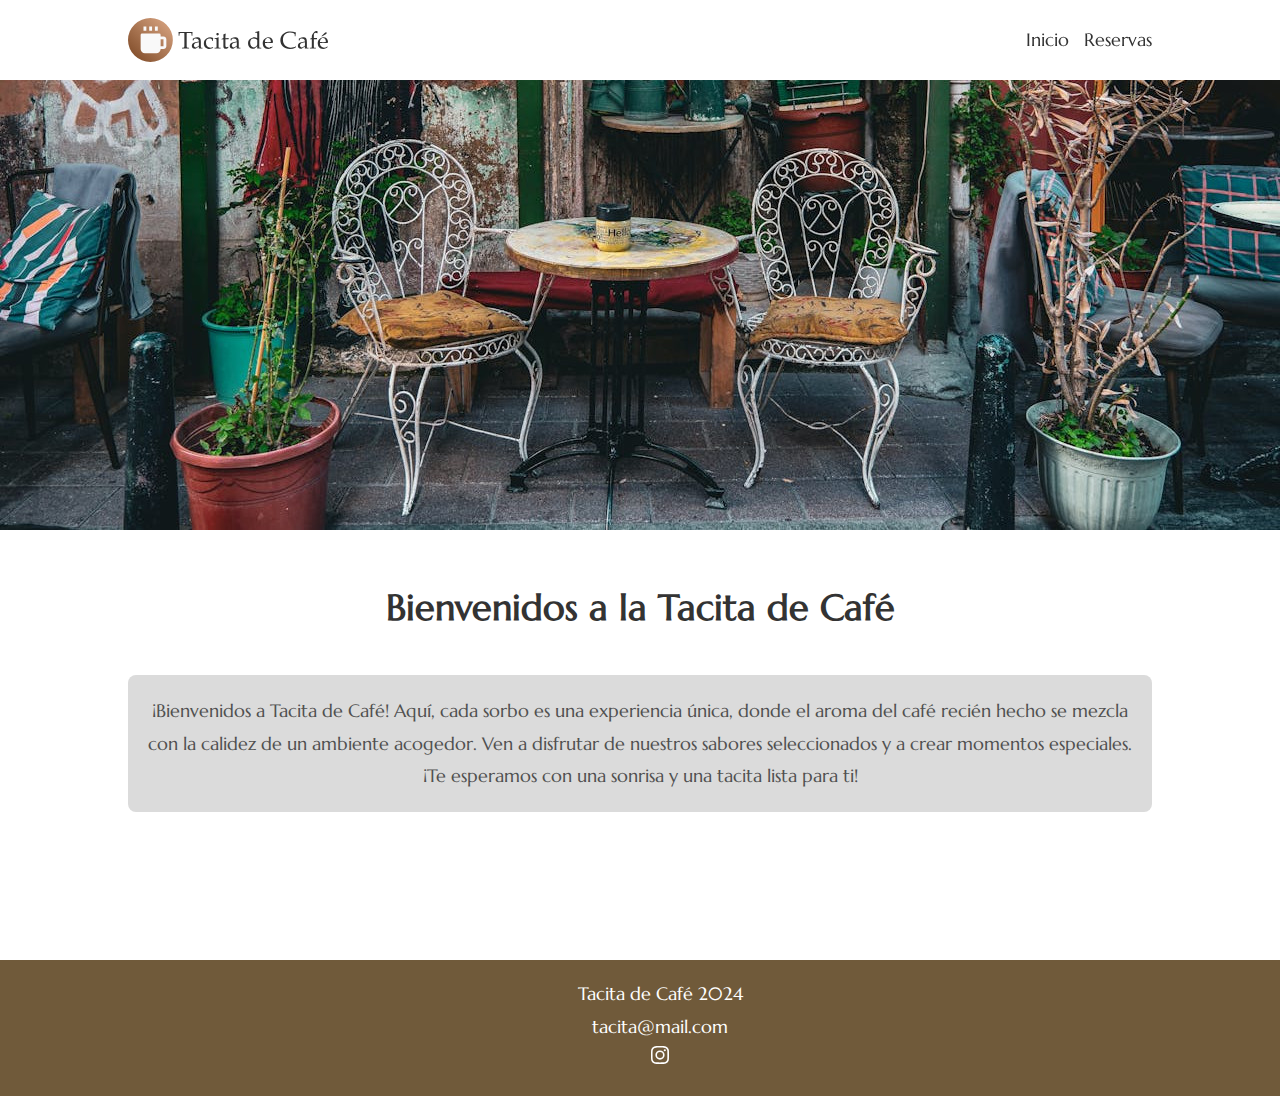
<file: index.html>
<!DOCTYPE html>
<html lang="es">
    <head>
        <meta charset="UTF-8">
        <meta name="viewport" content="width=device-width, initial-scale=1.0">
        <link rel="shortcut icon" href="recursos/imagenes/favicon.svg"
            type="image/x-icon">
        <title>AW1</title>

        <link rel="stylesheet" href="./recursos/css/index.css">
        <link rel="shortcut icon" href="./recursos/imagenes/favicon.svg" type="image/x-icon">
    </head>
    <body>
        <header class="cabecera-principal">
            <a href="./">
                <img src="recursos/imagenes/logo-cafe.svg" alt="Logo La Tacita">
            </a>
            <nav>
                <a href="index.html">Inicio</a>
                <a href="reservas.html">Reservas</a>
            </nav>
        </header>
        <main class="contenido-principal">
            <img src="./recursos/imagenes/mesas.jpg" class="imagen-principal" alt="Mesas en Tacita de Cafe">
            <section class="seccion-index">
                <h1>Bienvenidos a la Tacita de Café</h1>
                <p>
                    ¡Bienvenidos a Tacita de Café! Aquí, cada sorbo es una
                    experiencia única, donde el aroma del café recién hecho se
                    mezcla con la calidez de un ambiente acogedor. Ven a
                    disfrutar de nuestros sabores seleccionados y a crear
                    momentos especiales. ¡Te esperamos con una sonrisa y una
                    tacita lista para ti!
                </p>
            </section>
        </main>
        <footer class="pie-principal">
            <ul>
                <li>Tacita de Café 2024</li>
                <li>tacita@mail.com</li>
                <li><a href="https://instagram.com/tacitadecafe"><img src="./recursos/imagenes/ig.svg" alt=""></a></li>
            </ul>
        </footer>
    </body>
</html>
</file>
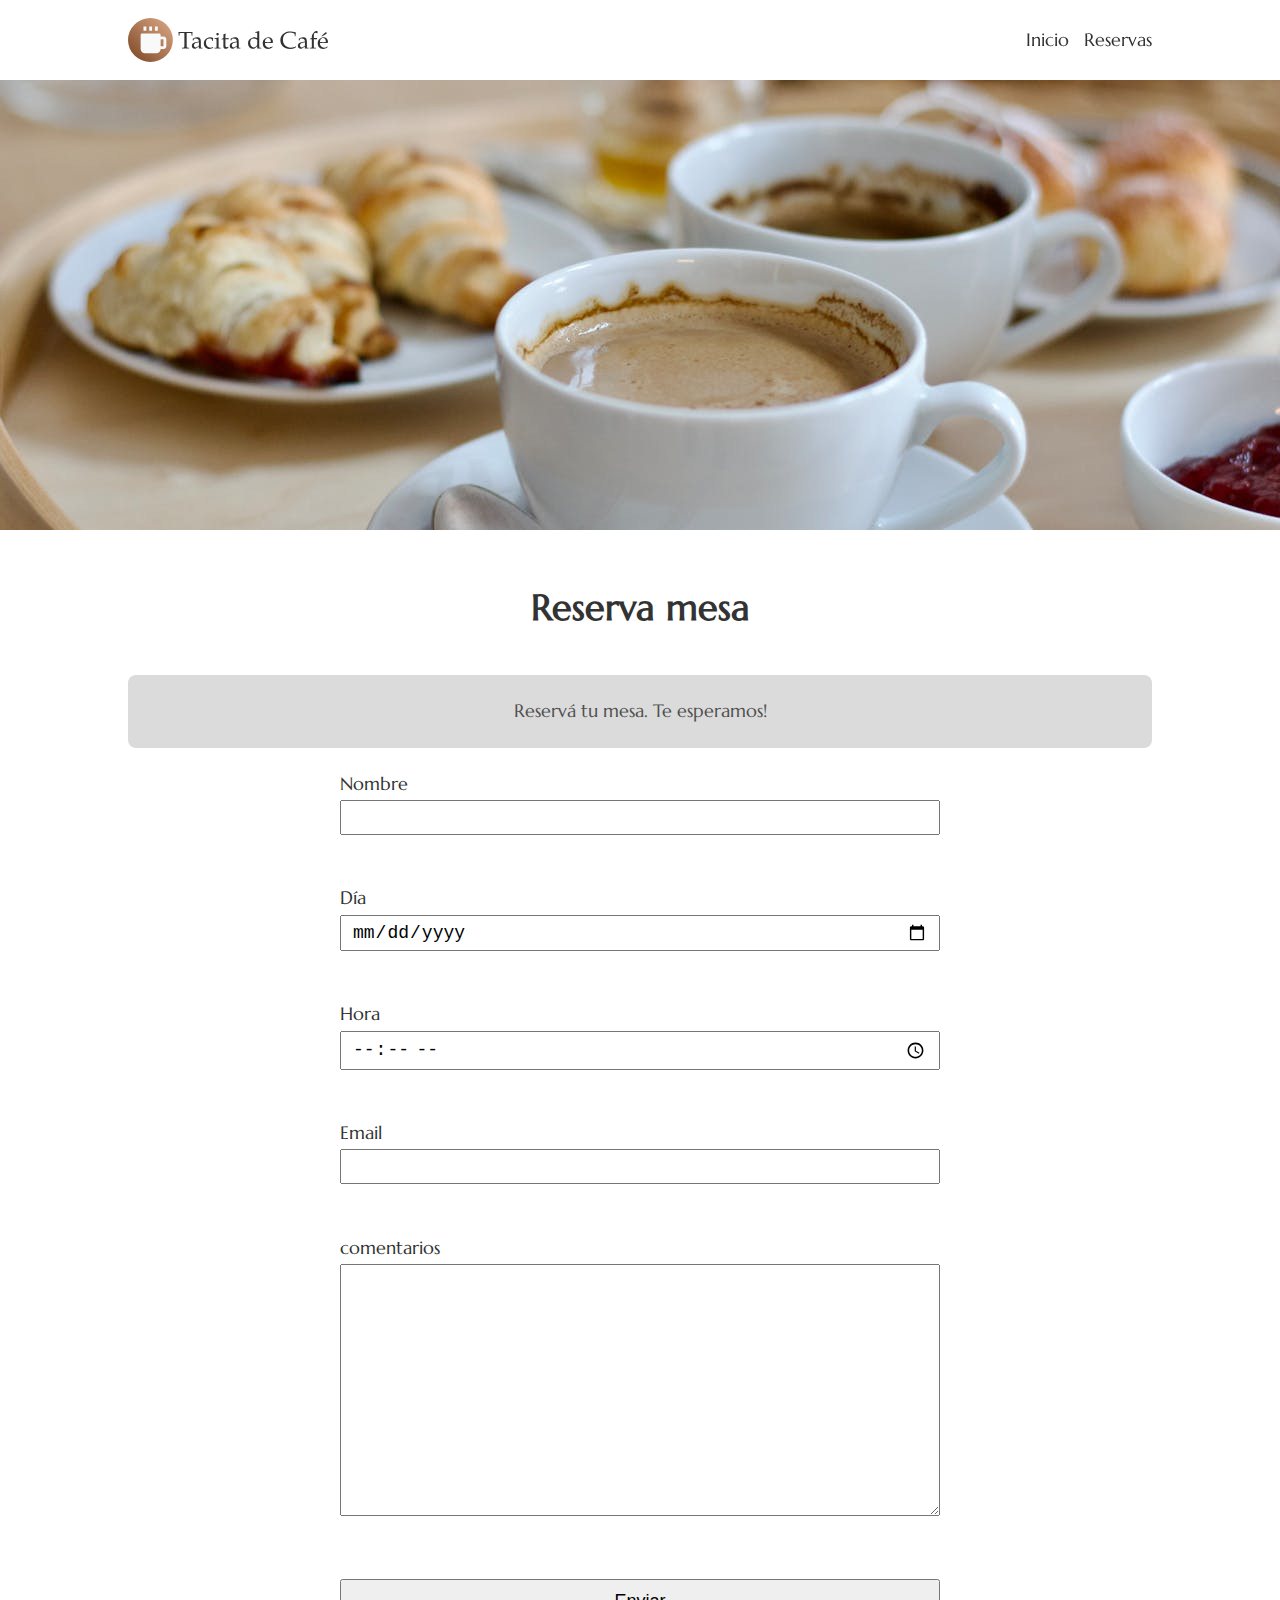
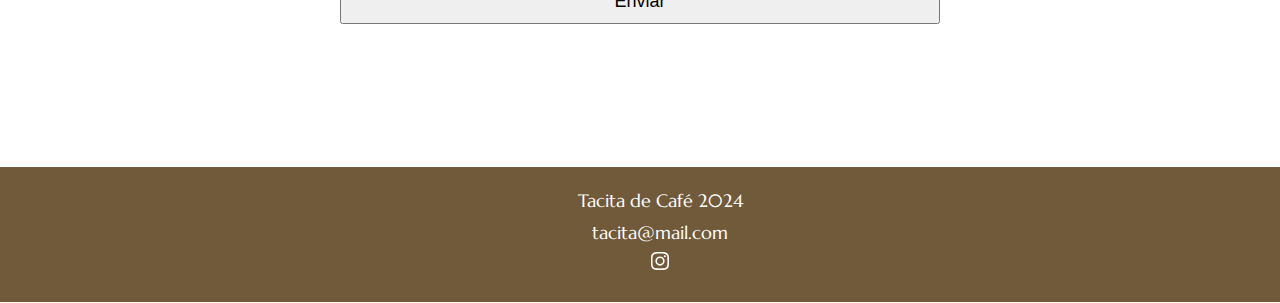
<file: reservas.html>
<!DOCTYPE html>
<html lang="es">
    <head>
        <meta charset="UTF-8">
        <meta name="viewport" content="width=device-width, initial-scale=1.0">
        <link rel="shortcut icon" href="recursos/imagenes/favicon.svg"
            type="image/x-icon">
        <title>AW1</title>

        <link rel="stylesheet" href="./recursos/css/index.css">
        <link rel="shortcut icon" href="./recursos/imagenes/favicon.svg" type="image/x-icon">
    </head>
    <body>
        <header class="cabecera-principal">
            <a href="./">
                <img src="recursos/imagenes/logo-cafe.svg" alt="Logo La Tacita">
            </a>
            <nav>
                
                <a href="index.html">Inicio</a>
                <a href="reservas.html">Reservas</a>
            
            </nav>
        </header>
        <main class="contenido-principal">
            <img src="./recursos/imagenes/tazas.jpg" class="imagen-principal" alt="Taza de Cafe Y Medialunas en Taita de Cafe">
            <section class="seccion-reservas">
                <h1>Reserva mesa</h1>
                <p>
                    Reservá tu mesa. Te esperamos!
                </p>
                <form class="formulario-reservas" method="post" action="http://127.0.0.1:5500/reservas.html">

                    <label for="nombre">
                        Nombre
                    </label>
                    <input id="nombre" type="text" name="nombre" />
                    
                    <br>

                    <label for="dia">
                        Día
                    </label>
                    <input id="dia" type="date" name="dia" />
                    <br>

                    <label for="hora">
                        Hora
                    </label>
                    <input id="hora" type="time" name="hora" />
                    <br>

                    <label for="email">
                        Email
                    </label>
                    <input id="email" type="email" name="email"/>  
                    <br>

                    <label for="comentarios">
                        comentarios
                    </label>
                    <textarea name="comentarios" id="comentarios" cols="30" rows="10"></textarea>
                    <br>

                    <button type="submit">Enviar</button>
                </form>
            </section>
        </main>
        <footer class="pie-principal">
            <ul>
                <li>Tacita de Café 2024</li>
                <li>tacita@mail.com</li>
                <li><a href="https://instagram.com/tacitadecafe"><img src="./recursos/imagenes/ig.svg" alt=""></a></li>
            </ul>
        </footer>
    </body>
</html>
</file>
<file: recursos/css/index.css>
/* Fuentes */
@font-face {
    font-family: "Marcellus";
    src: url(fonts/Marcellus-Regular.ttf);
}

/* Modelo de caja alternativo */
* {
    box-sizing: border-box;
}

/* Resetar margenes */
body,
h1,
h2,
p,
figure {
    margin: 0;
    padding: 0;
}

/*
Raíz definir:
- Familia tipográfica
- Tamaño fuente
- 
*/
:root {
    font-family: Marcellus, sans-serif;
    font-size: 18px;
    line-height: 1.8rem;
    color: #333;
}

/* estilos */
body {
    display: flex;
    flex-direction: column;
    height: 100%;
}

.cabecera-principal {
    display: flex;
    justify-content: space-between;
    align-items: center;
    position: sticky;
    top: 0;
    height: 80px;
    padding: 0 10%;
    background-color: rgba(255, 255, 255, 0.5);
    backdrop-filter: blur(30px);
}


.cabecera-principal > a {
    display: flex;
    align-items: center;
    text-decoration: none;
    font-size: 35px;
    color:#333;
}
.cabecera-principal > a > img {
    display: flex;
    align-items: center;
    width: 200px;
    margin: 0;
}
.cabecera-principal nav {
    display: flex;
    gap: 15px;
    justify-content: space-between;
    align-items: center;
}

.cabecera-principal nav a {
    text-decoration: none;
    color: #333;
}

.contenido-principal {
    flex-grow: 1;
    padding-bottom: 10%;
}

.contenido-principal .imagen-principal {
    width: 100%;
    height: 20%;
    object-fit: cover;
    object-position: center;
}

.contenido-principal section {
    padding: 0 10%;
}
.contenido-principal h1 {
    text-align: center;
    margin: 5% 0;
}

.contenido-principal p{
    text-align: center;
    padding: 20px;
    color: #505050;
    background-color: #dbdbdb;
    margin-bottom: 20px;
    border-radius: 8px;
}

.pie-principal {
    background-color: #705a3a;
    color:#fff;
    display: flex;
    justify-content: center;
}

.pie-principal ul {
    list-style: none;
    text-align: center;
}

.formulario-reservas {
    display: flex;
    flex-direction: column;
    max-width: 600px;
    margin: 0 auto;

}

.formulario-reservas input {
    padding: 5px 10px;
    font-size: inherit;
    margin-bottom: 15px;

}

.formulario-reservas textarea {
    font-family: inherit;
    font-size: inherit;
    min-height: 250px;
    min-width: 100%;
    max-width: 100%;
    padding: 10px;
    margin-bottom: 15px;
}

.formulario-reservas button {
    padding: 10px;
    margin: 15px 0;
    font-size: inherit;
}
</file>
